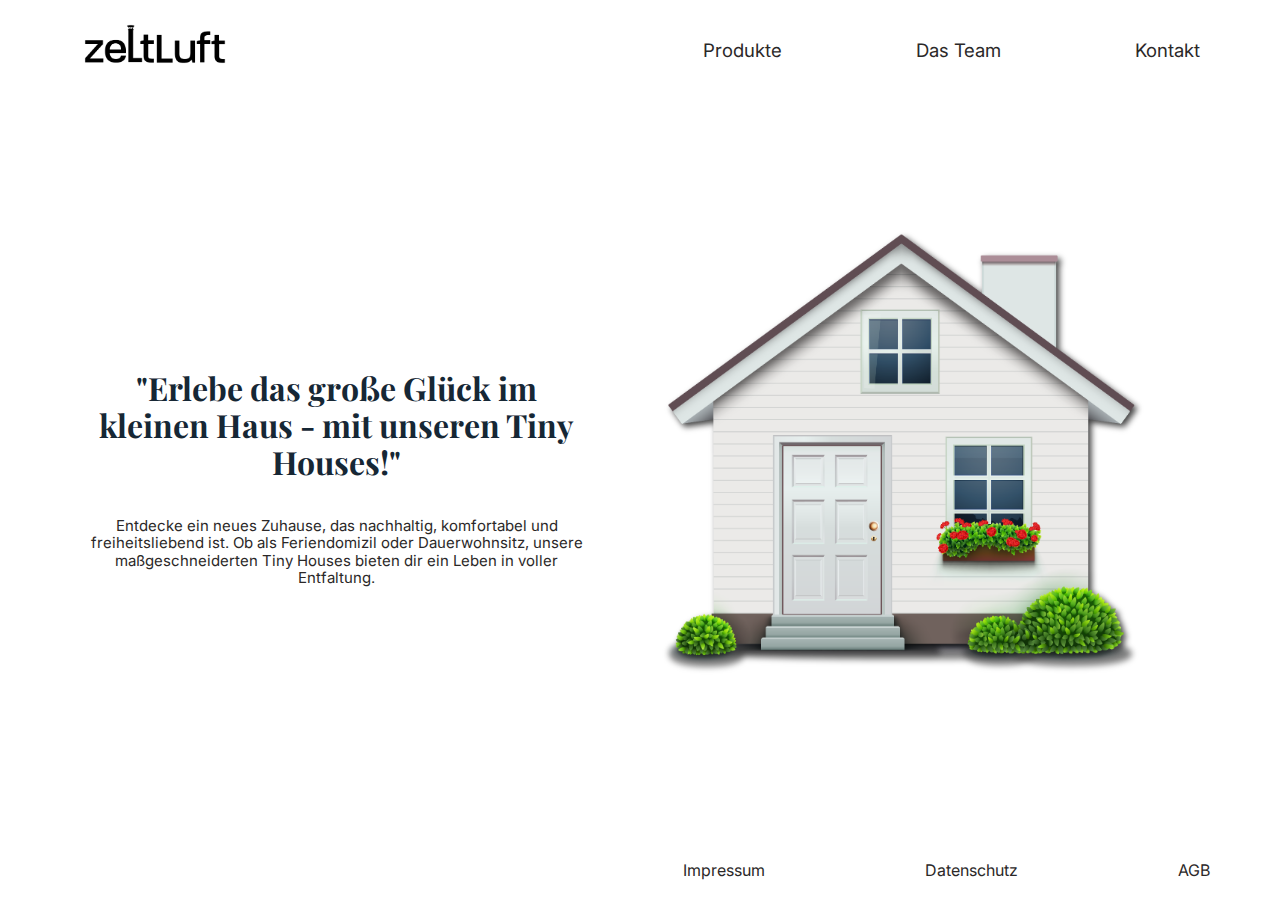
<file: index.html>
<!DOCTYPE html>
<html lang="de">

<head>
  <meta charset="UTF-8">
  <title>Zeltluf</title>
  <link rel="stylesheet" href="css/style.css">
  <link rel="preconnect" href="https://fonts.googleapis.com">
  <link rel="preconnect" href="https://fonts.gstatic.com" crossorigin>
  <link rel="preconnect" href="https://fonts.googleapis.com">
  <link rel="preconnect" href="https://fonts.gstatic.com" crossorigin>
  <link
    href="https://fonts.googleapis.com/css2?family=Inter:wght@500&family=Playfair+Display:ital,wght@0,600;1,500&display=swap"
    rel="stylesheet">
</head>

<body>
  <div class="container_all">
    <!-- start header -->
    <header>
      <div>
        <img src="img/ZL Logo_Schriftzug.png" alt="Logo" class="logo">
      </div>

      <nav>
        <ul>
          <li><a href="products.html">Produkte</a></li>
          <li><a href="team.html">Das Team</a></li>
          <li><a href="kontakt.html">Kontakt</a></li>
        </ul>
      </nav>

    </header>
    <!-- ende header  -->
    <!-- start main -->
    <div class="container">

      <div class="main_text">
        <h1>"Erlebe das große Glück im kleinen Haus - mit unseren Tiny Houses!"

        </h1>
        <p>
          Entdecke ein neues Zuhause, das nachhaltig,
          komfortabel und freiheitsliebend ist. Ob als Feriendomizil oder Dauerwohnsitz, unsere maßgeschneiderten Tiny
          Houses bieten dir ein Leben in voller Entfaltung.
        </p>
      </div>

      <div class="house">
        <img src="img/Bilder/pngegg.png" alt="Logo" class="house moving" id="moving-image">

      </div>

    </div>
    <!-- ende main -->
    <!-- start footer -->
    <footer>

      <ul class="footer_list">
        <li><a href="#"> Impressum </a></li>
        <li><a href="#"> Datenschutz </a></li>
        <li><a href="#"> AGB </a></li>
      </ul>

    </footer>
    <!-- ende footer -->
  </div>
</body>

</html>
</file>
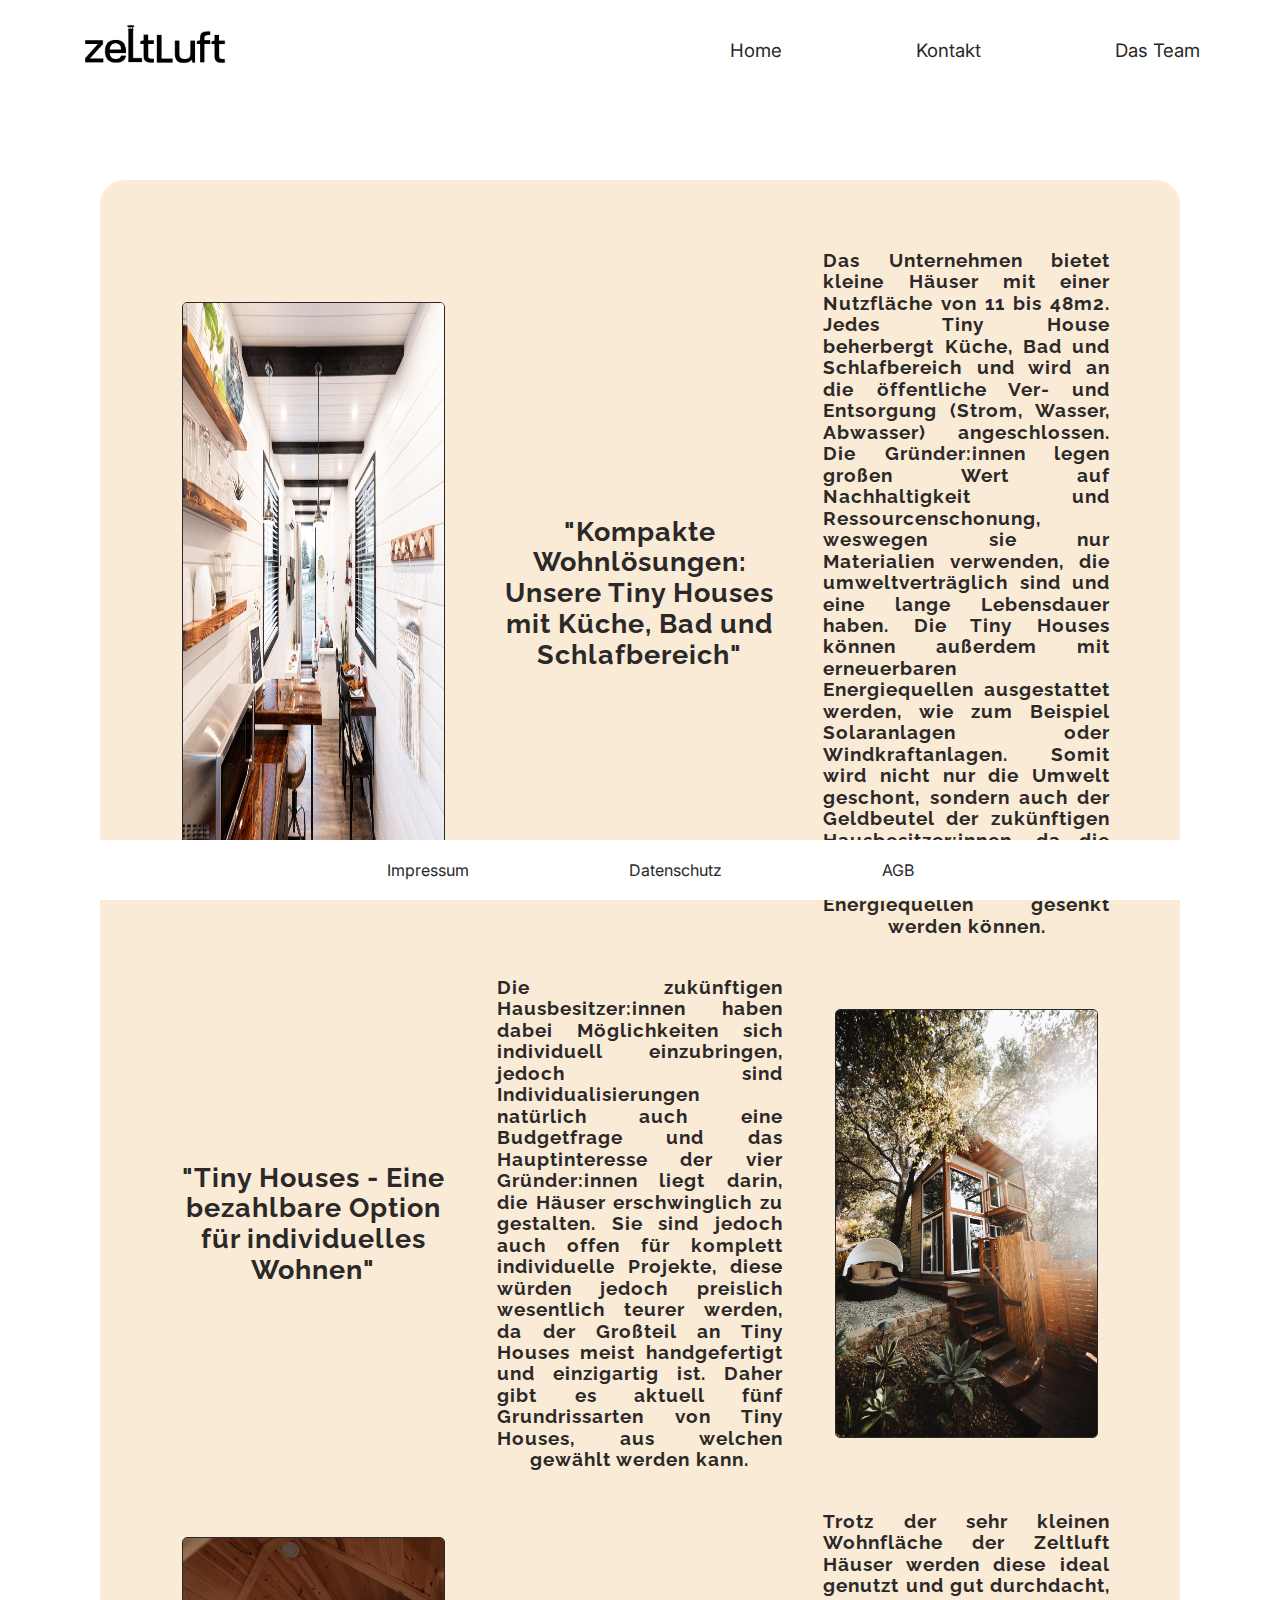
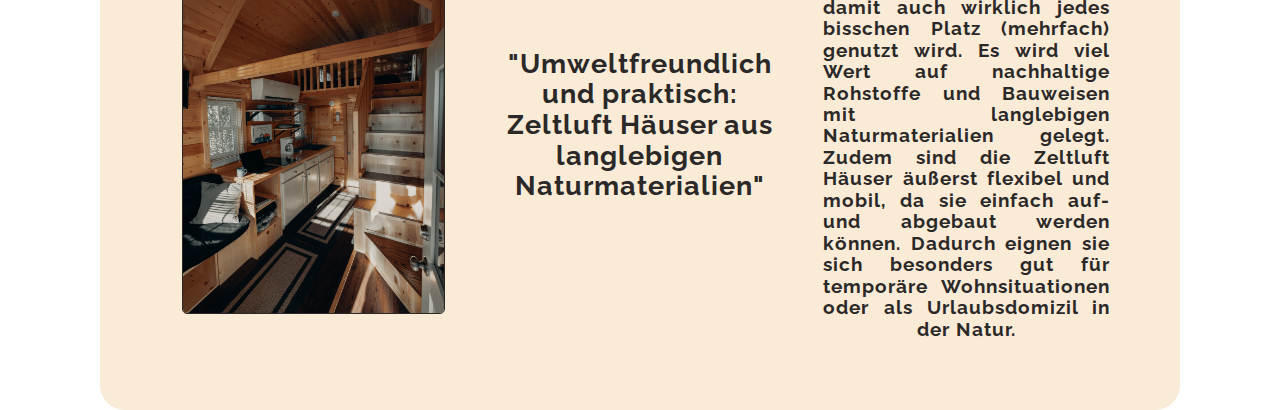
<file: products.html>
<!DOCTYPE html>
<html lang="de">

<head>
  <meta charset="UTF-8">
  <title>Zeltluft</title>
  <link rel="stylesheet" href="css/prod_style.css">
  <link rel="preconnect" href="https://fonts.googleapis.com">
  <link rel="preconnect" href="https://fonts.gstatic.com" crossorigin>
  <link rel="preconnect" href="https://fonts.googleapis.com">
  <link rel="preconnect" href="https://fonts.gstatic.com" crossorigin>
  <link
    href="https://fonts.googleapis.com/css2?family=Inter:wght@500&family=Playfair+Display:ital,wght@0,600;1,500&display=swap"
    rel="stylesheet">
  <link rel="preconnect" href="https://fonts.googleapis.com">
  <link rel="preconnect" href="https://fonts.gstatic.com" crossorigin>
  <link href="https://fonts.googleapis.com/css2?family=Raleway:wght@200;300;400;500&display=swap" rel="stylesheet">
</head>

<body>
  <div class="container_all">
    <!-- start header -->
    <header>
      <div>
        <img src="img/ZL Logo_Schriftzug.png" alt="Logo" class="logo">
      </div>

      <nav>
        <ul>
          <li><a href="index.html">Home</a></li>
          <li><a href="kontakt.html">Kontakt</a></li>
          <li><a href="team.html">Das Team</a></li>
        </ul>
      </nav>

    </header>
    <!-- ende header  -->
      <div class="image_container">
        <div class="pic1"><img src="img/Bilder/unsplash-jed-owen-BpT50qq5ySw.jpg" alt="produkte" class="image">
        </div>
        <h1>"Kompakte Wohnlösungen: Unsere Tiny Houses mit Küche, Bad und Schlafbereich"</h1>
        <p class="text1">Das Unternehmen bietet kleine Häuser mit einer Nutzfläche von 11 bis 48m2. Jedes Tiny House
          beherbergt Küche,
          Bad und Schlafbereich und wird an die öffentliche Ver- und Entsorgung (Strom, Wasser, Abwasser)
          angeschlossen. Die Gründer:innen legen großen Wert auf Nachhaltigkeit und Ressourcenschonung, weswegen sie nur
          Materialien verwenden, die umweltverträglich sind und eine lange Lebensdauer haben. Die Tiny Houses können
          außerdem mit erneuerbaren Energiequellen ausgestattet werden, wie zum Beispiel Solaranlagen oder
          Windkraftanlagen. Somit wird nicht nur die Umwelt geschont, sondern auch der Geldbeutel der zukünftigen
          Hausbesitzer:innen, da die Energiekosten durch die Nutzung erneuerbarer Energiequellen gesenkt werden können.

        </p>

        <div class="pic2"><img src="img/Bilder/unsplash-roberto-nickson-wRF6hCur9A8.jpg" alt="produkte" class="image">
        </div>
        <h1 class="h1_left">"Tiny Houses - Eine bezahlbare Option für individuelles Wohnen"</h1>
        <p class="text2">Die zukünftigen Hausbesitzer:innen haben dabei Möglichkeiten sich individuell einzubringen,
          jedoch sind
          Individualisierungen natürlich auch eine Budgetfrage und das Hauptinteresse der vier Gründer:innen liegt
          darin, die Häuser erschwinglich zu gestalten. Sie sind jedoch auch offen für komplett individuelle Projekte,
          diese würden jedoch preislich wesentlich teurer werden, da der Großteil an Tiny Houses meist handgefertigt und
          einzigartig ist. Daher gibt es aktuell fünf Grundrissarten von Tiny Houses, aus welchen gewählt werden kann.
        </p>

        <div class="pic3"><img src="img/Bilder/unsplash-clay-banks-OcxgtPN0FmM.jpg" alt="produkte" class="image">
        </div>
        <h1 class="h1_right">"Umweltfreundlich und praktisch: Zeltluft Häuser aus langlebigen Naturmaterialien"</h1>
        <p class="text3">Trotz der sehr kleinen Wohnfläche der Zeltluft Häuser werden diese ideal genutzt und gut
          durchdacht, damit
          auch wirklich jedes bisschen Platz (mehrfach) genutzt wird. Es wird viel Wert auf nachhaltige Rohstoffe und
          Bauweisen mit langlebigen Naturmaterialien gelegt. Zudem sind die Zeltluft Häuser äußerst flexibel und mobil,
          da sie einfach auf- und abgebaut werden können. Dadurch eignen sie sich besonders gut für temporäre
          Wohnsituationen oder als Urlaubsdomizil in der Natur.</p>

      </div>




    <!-- start footer -->
    <footer>

      <ul class="footer_list">
        <li><a href="#"> Impressum </a></li>
        <li><a href="#"> Datenschutz </a></li>
        <li><a href="#"> AGB </a></li>
      </ul>

    </footer>
    <!-- ende footer -->
  </div>
</body>

</html>
</file>
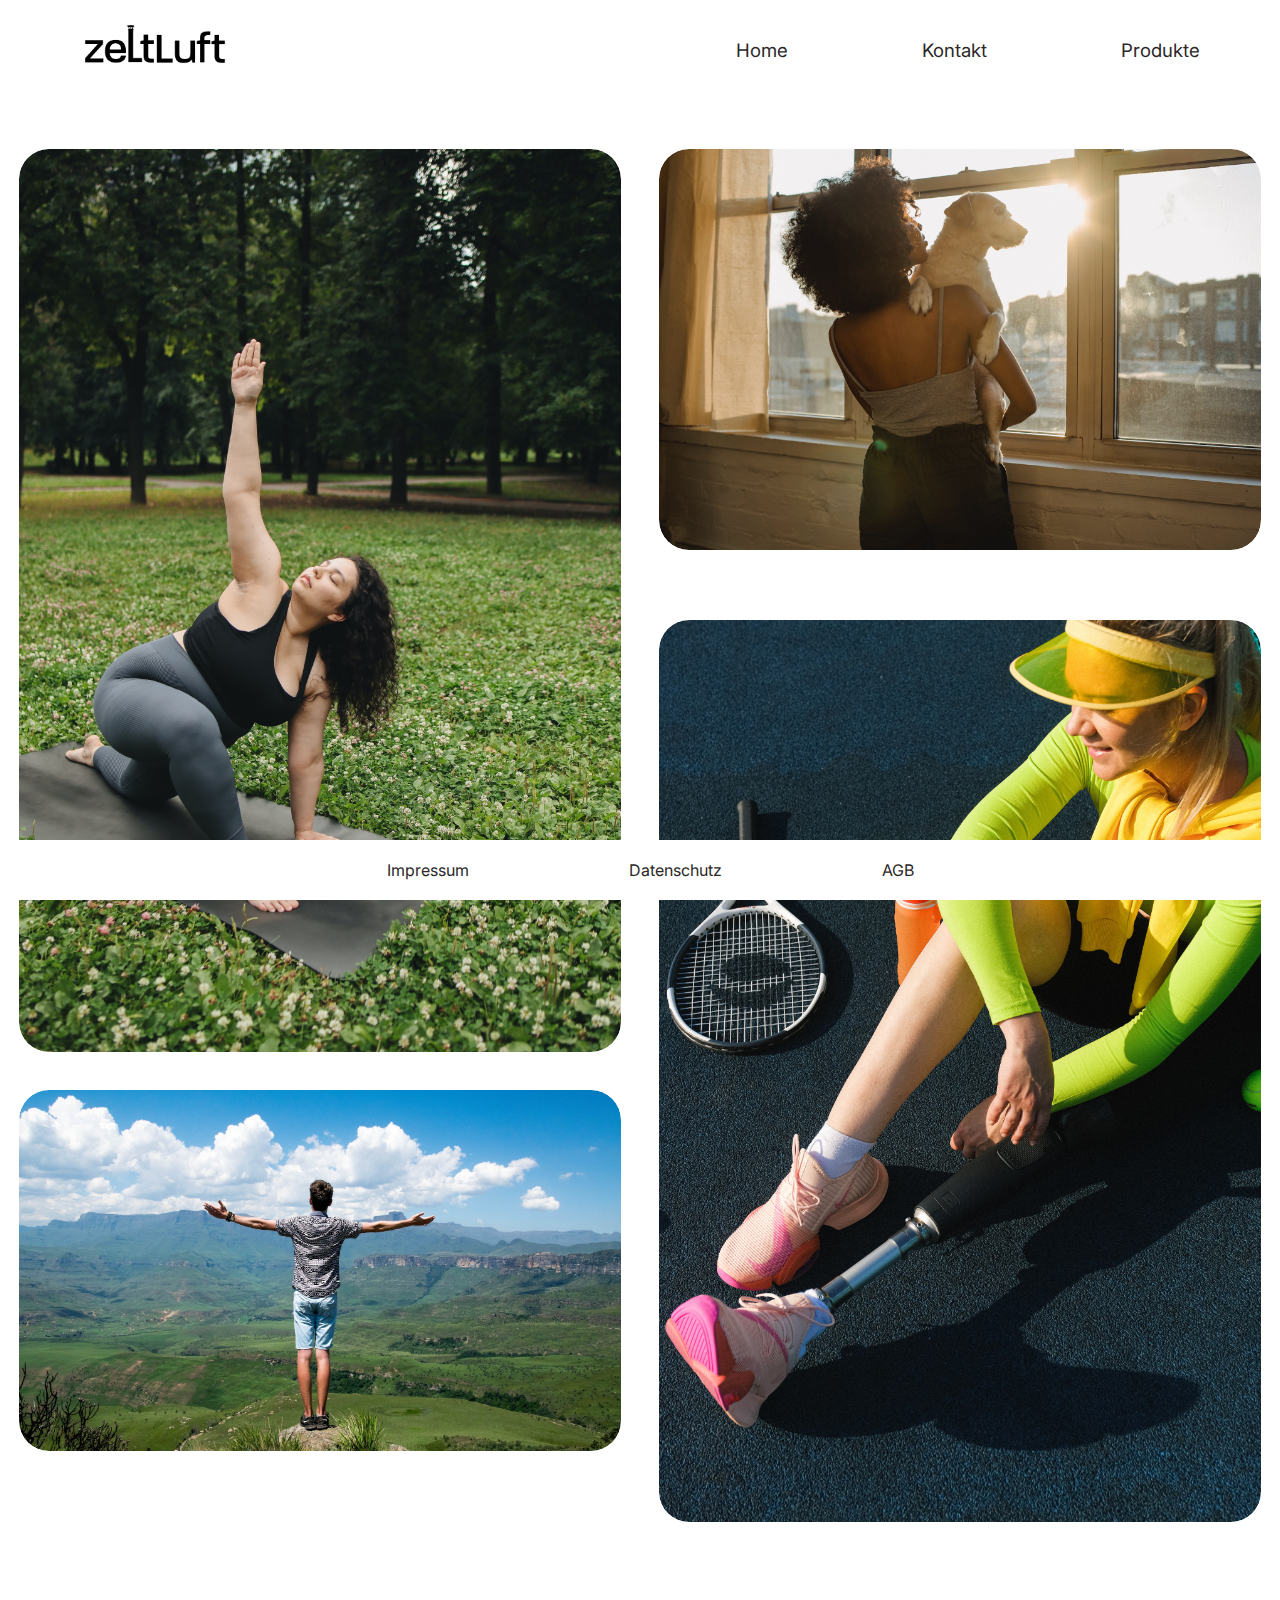
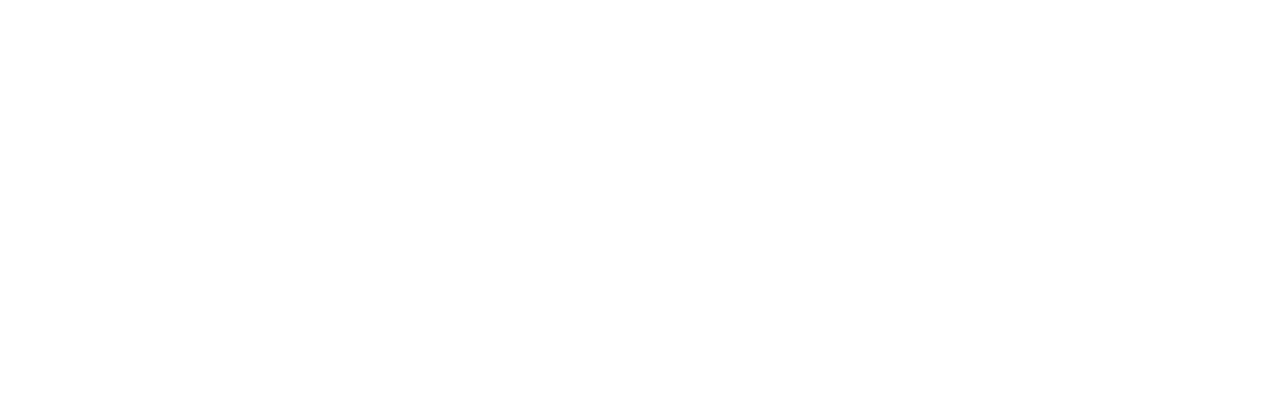
<file: team.html>
<!DOCTYPE html>
<html lang="de">

<head>
    <meta charset="UTF-8">
    <title>Zeltluft</title>
    <link rel="stylesheet" href="css/team_style.css">
    <link rel="preconnect" href="https://fonts.googleapis.com">
    <link rel="preconnect" href="https://fonts.gstatic.com" crossorigin>
    <link rel="preconnect" href="https://fonts.googleapis.com">
    <link rel="preconnect" href="https://fonts.gstatic.com" crossorigin>
    <link href="https://fonts.googleapis.com/css2?family=Inter:wght@500&family=Playfair+Display:ital,wght@0,600;1,500&display=swap" rel="stylesheet">
    <link rel="preconnect" href="https://fonts.googleapis.com">
    <link rel="preconnect" href="https://fonts.gstatic.com" crossorigin>
    <link href="https://fonts.googleapis.com/css2?family=Raleway:wght@200;300;400;500&display=swap" rel="stylesheet">

<body>
    <div class="container_all">
        <!-- start header -->
        <header>
            <div>
                <img src="img/ZL Logo_Schriftzug.png" alt="Logo" class="logo">
            </div>

            <nav>
                <ul>
                    <li><a href="index.html">Home</a></li>
                    <li><a href="kontakt.html">Kontakt</a></li>
                    <li><a href="products.html">Produkte</a></li>
                </ul>
            </nav>

        </header>
        <!-- ende header  -->
        <main>
            <div class="container">
                <div class="image_container first">
                    <img src="img/Zeltluft_Jen__pexels-polina-tankilevitch-8539045.jpg" alt="Team" class="image">
                    <div class="overlay">
                        <p>Jen ist gern unter Leuten. Ihr Vater leitete eine große Baufirma, weshalb sie bereits viel
                            Zeit auf Baustellen verbrachte und dort Kontakte zu diversen Handwerkern und Spezialisten
                            knüpfen konnte. Sie hat einen sehr guten Einblick in die Baubranche. Sie zieht häufig um, da
                            sie gerne neue Orte entdeckt und Ideen sammelt.</p>

                    </div>
                </div>
                <div class="image_container second">
                    <img src="img/Zeltluft_Marina__pexels-samson-katt-5256719.jpg" alt="Team" class="image">
                    <div class="overlay">
                        <p>Marina teilte sich mit ihrer kleinen Schwester, Eltern und Großeltern einen sehr großen Hof
                            am Land. Ihre Leidenschaft ist die Arbeit mit Holz und dabei liebt sie sowohl die Arbeit mit
                            großen Baumstämmen als auch das Schnitzen feiner Gravuren. Sie ist sehr gesellig und mag es
                            gar nicht allein zu sein.</p>
                    </div>
                </div>
                <div class="image_container third">
                    <img src="img/Zeltluft_Lisa__pexels-anna-shvets-5069143.jpg" alt="Team" class="image">
                    <div class="overlay">
                        <p>Lisa wuchs mit ihren beiden Brüdern zunächst in einem großen Haus am Stadtrand einer
                            Metropole fernab auf und zog anschließend mit ihrer Familie zurück nach Österreich in eine
                            kleine Stadtwohnung. Sie ist ein richtiges Planungsgenie und hat stets einen guten Blick auf
                            die Gesamtkosten. Als Ausgleich ist sie sportlich sehr engagiert und hat auch so manchen
                            Wettbewerb schon gewonnen. Mit ihrem Betriebswirtschaftsstudium bringt sie das nötige
                            wirtschaftliche Fachwissen mit in den Betrieb.</p>
                    </div>
                </div>
                <div class="image_container fourth">
                    <img src="img/Zeltluft_Lucas__pexels-julian-jagtenberg-103123.jpg" alt="Team" class="image">
                    <div class="overlay">
                        <p>Lucas ist in der Großstadt mit vielen Geschwistern auf kleinem Raum aufgewachsen. Er hat ein
                            unglaubliches Talent entwickelt auf kleinstem Raum alles zu nutzen und unterzubringen. Er
                            liebt es, um die Welt zu reisen und neue Orte zu entdecken. Im familieneigenen Betrieb
                            konnte er das Handwerk des Tischlers und Dachdeckers erlernen.</p>
                    </div>



                </div>





        </main>




        <!-- start footer -->
        <footer>

            <ul class="footer_list">
                <li><a href="#"> Impressum </a></li>
                <li><a href="#"> Datenschutz </a></li>
                <li><a href="#"> AGB </a></li>
            </ul>

        </footer>
        <!-- ende footer -->
    </div>
</body>

</html>
</file>
<file: css/style.css>
@import "../css/normalize.css";
body {
  margin: 0;
  padding: 0;
  font-family: "Inter", sans-serif;
}

.container_all {
  display: grid;
  grid-template-rows: 80px 790px 50px;
}

/* start header */
header {
  background-color: #fff;
  color: #fff;
  height: 80px;
  display: flex;
  justify-content: space-between;
}

.logo {
  margin: 20px 80px 10px 80px;
  height: auto;
  width: 150px;
}

nav {
  margin-top: 16px;
  background-color: #fff;
  color: #fff;
  height: 50px;
  display: flex;
  justify-content: center;
  align-items: center;
}

nav ul {
  list-style-type: none;
  justify-content: space-between;
  margin: 0;
  padding: 0;
}

nav ul li {
  display: inline-block;
  align-items: center;
  justify-items: space-between;
  margin-top: 20px;
}

nav ul li a {
  font-size: 14pt;
  margin: 10px 80px 10px 50px;
  text-decoration: none;
  color: rgb(43, 40, 40);
}

nav ul li a:hover {
  color: rgb(43, 40, 40);
  border-bottom: 2px solid rgb(43, 40, 40);
}

/* ende header */
/* start main */
.container {
  display: flex;
  justify-content: center;
  align-items: center;
}

/* start linke seite main */
main {
  background-color: #fff;
  color: #fff;
  height: 100%;
  display: flex;
  justify-content: center;
  align-items: center;
}

.main_text {
  display: flex;
  flex-direction: column;
  justify-content: center;
  margin-left: 20px;
  height: 380px;
  width: 500px;
}

.main_text h1 {
  align-self: flex-end;
  grid-column: 1/3;
  grid-row: 1;
  font-size: 32px;
  text-align: center;
  color: #162735;
  font-family: "Playfair Display", serif;
}

.main_text p {
  align-self: flex-start;
  grid-column: 1/3;
  grid-row: 2;
  font-size: 15px;
  text-align: center;
  color: rgb(43, 40, 40);
  font-family: "Inter", sans-serif;
}

/* ende linke seite main */
/* house png */
.house {
  height: 650px;
  justify-self: center;
}

.moving {
  animation: slide-in 1s;
}

@keyframes slide-in {
  from {
    transform: translateX(100%);
    opacity: 0;
  }
  to {
    transform: translateX(0);
    opacity: 1;
  }
}
/* ende png */
/* ende Main */
/* start footer */
footer {
  background-color: #fff;
  color: #fff;
  height: 20px;
  display: flex;
  justify-content: flex-end;
  align-items: center;
  position: fixed;
  bottom: 0;
  width: 100%;
  padding: 20px;
}

.footer_list li {
  list-style-type: none;
  float: left;
  font-size: 12pt;
  margin: 10px 90px 10px 70px;
}

.footer_list li a {
  color: rgb(43, 40, 40);
  text-decoration: none;
  display: block;
}

.footer_list li a:hover {
  color: rgb(43, 40, 40);
  border-bottom: 2px solid rgb(43, 40, 40);
}

/* ende footer */
/* Tablets */
@media only screen and (min-device-width: 768px) and (max-device-width: 1024px) {
  .container_all {
    grid-template-rows: 60px auto 40px;
  }
  header {
    height: 60px;
  }
  .logo {
    margin: 10px 50px;
    width: 120px;
  }
  nav {
    height: 40px;
  }
  nav ul {
    margin-left: 50px;
  }
  nav ul li {
    float: left;
  }
  nav ul li a {
    margin: 0 30px;
    font-size: 14pt;
  }
  .container {
    grid-template-columns: 1fr 1fr;
    height: auto;
    display: flex;
    flex-direction: column;
  }
  .main_text {
    display: flex;
    margin: 20px 50px 0 50px;
  }
  .main_text h1 {
    font-size: 24px;
  }
  .main_text p {
    font-size: 14px;
  }
  .house {
    height: auto;
    width: 100%;
    position: relative;
    right: 0;
    margin-bottom: 20px;
  }
  footer {
    justify-content: center;
  }
  .footer_list li {
    font-size: 12pt;
  }
  .footer_list li a {
    font-size: 12pt;
  }
}
/* Smartphones */
@media only screen and (min-device-width: 320px) and (max-device-width: 767px) {
  .container_all {
    grid-template-rows: 60px auto 40px;
  }
  header {
    height: 60px;
  }
  .logo {
    margin: 10px 50px;
    width: 120px;
  }
  nav {
    height: 40px;
  }
  nav ul {
    margin-left: 20px;
  }
  nav ul li a {
    margin: 0 30px;
    font-size: 14pt;
  }
  .container {
    grid-template-columns: 1fr;
    height: auto;
    display: flex;
    flex-direction: column;
  }
  .main_text {
    display: flex;
    left: 0;
    top: 0;
    width: 60%;
    top: 150px;
  }
  .main_text h1 {
    font-size: 34px;
  }
  .main_text p {
    font-size: 24px;
  }
  .house {
    height: auto;
    width: 100%;
    position: relative;
    right: 0;
    top: 50px;
  }
  footer {
    justify-content: center;
  }
  .footer_list li {
    font-size: 10pt;
  }
  .footer_list li a {
    font-size: 10pt;
  }
}/*# sourceMappingURL=style.css.map */
</file>
<file: css/prod_style.css>
@import "../css/normalize.css";
* {
  margin: 0;
  padding: 0;
}

body {
  font-family: "Inter", sans-serif;
}

.container_all {
  display: grid;
  grid-template-rows: 80px 790px 50px;
  height: 100vh;
}

/* start header */
header {
  background-color: #fff;
  color: #fff;
  height: 80px;
  display: flex;
  justify-content: space-between;
}

.logo {
  margin: 20px 80px 10px 80px;
  height: auto;
  width: 150px;
}

nav {
  margin-top: 16px;
  background-color: #fff;
  color: #fff;
  height: 50px;
  display: flex;
  justify-content: center;
  align-items: center;
}
nav ul {
  list-style-type: none;
  justify-content: space-between;
}
nav ul li {
  display: inline-block;
  align-items: center;
  justify-items: space-between;
  margin-top: 20px;
}
nav ul li a {
  font-size: 14pt;
  margin: 10px 80px 10px 50px;
  text-decoration: none;
  color: rgb(43, 40, 40);
}
nav ul li a:hover {
  color: rgb(43, 40, 40);
  border-bottom: 2px solid rgb(43, 40, 40);
}

/* ende header */
/* start main */
.image_container {
  border-radius: 25px;
  background-color: antiquewhite;
  display: grid;
  grid-template-columns: repeat(3, 1fr);
  grid-template-rows: repeat(3, auto);
  height: -moz-fit-content;
  height: fit-content;
  margin: 100px;
  padding: 50px;
  /* background-color: bisque; */
  /* box-shadow: 0 0 10px rgba(0,0,0,0.5); */
}

.image {
  border-radius: 5px;
  margin: 20px;
  width: 80%;
  height: 80%;
  border: 0.5px solid rgb(43, 40, 40);
}

h1 {
  grid-column: 2/3;
  grid-row: 1/2;
  font-family: "Raleway", sans-serif;
  font-size: 20pt;
  font-weight: bold;
  color: rgb(43, 40, 40);
  text-align: center;
  letter-spacing: 1px;
  -moz-text-align-last: center;
       text-align-last: center;
  display: flex;
  align-items: center;
  justify-content: center;
  margin: 20px;
}

.pic1 {
  grid-column: 1;
  grid-row: 1/2;
  display: flex;
  align-items: center;
  justify-content: center;
}

.text1 {
  font-family: "Raleway", sans-serif;
  grid-column: 3/4;
  grid-row: 1/2;
  margin: 20px;
  font-size: 14pt;
  font-weight: bold;
  color: rgb(43, 40, 40);
  text-align: justify;
  letter-spacing: 1px;
  -moz-text-align-last: center;
       text-align-last: center;
  display: flex;
  align-items: center;
}

.pic2 {
  display: flex;
  align-items: center;
  justify-content: center;
  grid-column: 3;
  grid-row: 2/3;
}

.h1_left {
  grid-column: 1/2;
  grid-row: 2/3;
  font-family: "Raleway", sans-serif;
  font-size: 20pt;
  font-weight: bold;
  color: rgb(43, 40, 40);
  text-align: center;
  letter-spacing: 1px;
  -moz-text-align-last: center;
       text-align-last: center;
  display: flex;
  align-items: center;
  justify-content: center;
  margin: 20px;
}

.text2 {
  font-family: "Raleway", sans-serif;
  grid-column: 2/3;
  grid-row: 2/3;
  margin: 20px;
  font-size: 14pt;
  font-weight: bold;
  color: rgb(43, 40, 40);
  text-align: justify;
  letter-spacing: 1px;
  -moz-text-align-last: center;
       text-align-last: center;
  display: flex;
  align-items: center;
}

.pic3 {
  display: flex;
  align-items: center;
  justify-content: center;
  grid-column: 1;
  grid-row: 3/4;
}

.h1_right {
  grid-column: 2/3;
  grid-row: 3/4;
  font-family: "Raleway", sans-serif;
  font-size: 20pt;
  font-weight: bold;
  color: rgb(43, 40, 40);
  text-align: center;
  letter-spacing: 1px;
  -moz-text-align-last: center;
       text-align-last: center;
  display: flex;
  align-items: center;
  justify-content: center;
  margin: 20px;
}

.text3 {
  font-family: "Raleway", sans-serif;
  grid-column: 3/4;
  grid-row: 3/4;
  margin: 20px;
  font-size: 14pt;
  font-weight: bold;
  color: rgb(43, 40, 40);
  text-align: justify;
  letter-spacing: 1px;
  -moz-text-align-last: center;
       text-align-last: center;
  display: flex;
  align-items: center;
}

/* ende main */
/* start footer */
footer {
  background-color: #fff;
  color: #fff;
  height: 20px;
  display: flex;
  justify-content: flex-end;
  align-items: center;
  position: fixed;
  bottom: 0;
  width: 100%;
  padding: 20px;
}

.footer_list li {
  list-style-type: none;
  float: left;
  font-size: 12pt;
  margin: 10px 90px 10px 70px;
}
.footer_list li a {
  color: rgb(43, 40, 40);
  text-decoration: none;
  display: block;
}
.footer_list li a:hover {
  color: rgb(43, 40, 40);
  border-bottom: 2px solid rgb(43, 40, 40);
}

/* ende footer */
/* tablet */
@media only screen and (min-device-width: 768px) and (max-device-width: 1024px) {
  main {
    flex-direction: column;
    align-items: center;
  }
  .image_container {
    padding: 0 0 50px 0;
    display: flex;
    flex-direction: column;
    align-items: center;
  }
  .text1,
  .text2,
  .text3 {
    padding: 30px;
    margin: 20px 0 50px 0;
    text-align: center;
  }
}
footer {
  justify-content: center;
}

/* Smartphones */
@media only screen and (min-device-width: 320px) and (max-device-width: 767px) {
  main {
    flex-direction: column;
    align-items: center;
  }
  .image_container {
    padding: 0 0 50px 0;
    display: flex;
    flex-direction: column;
    align-items: center;
  }
  .text1,
  .text2,
  .text3 {
    padding: 30px;
    text-align: center;
    margin: 20px 0 50px 0;
  }
  footer {
    justify-content: center;
  }
}/*# sourceMappingURL=prod_style.css.map */
</file>
<file: css/team_style.css>
@import "../css/normalize.css";
* {
  margin: 0;
  padding: 0;
}

body {
  font-family: "Inter", sans-serif;
}

.container_all {
  display: grid;
  height: auto;
}

/* start header */
header {
  background-color: #fff;
  color: #fff;
  height: 80px;
  display: flex;
  justify-content: space-between;
}

.logo {
  margin: 20px 80px 10px 80px;
  height: auto;
  width: 150px;
}

nav {
  margin-top: 16px;
  background-color: #fff;
  color: #fff;
  height: 50px;
  display: flex;
  justify-content: center;
  align-items: center;
}
nav ul {
  list-style-type: none;
  justify-content: space-between;
}
nav ul li {
  display: inline-block;
  align-items: center;
  justify-items: space-between;
  margin-top: 20px;
}
nav ul li a {
  font-size: 14pt;
  margin: 10px 80px 10px 50px;
  text-decoration: none;
  color: rgb(43, 40, 40);
}
nav ul li a:hover {
  color: rgb(43, 40, 40);
  border-bottom: 2px solid rgb(43, 40, 40);
}

/* ende header */
.container {
  position: relative;
  top: 50px;
  display: grid;
  grid-template-columns: repeat(2, 1fr);
  grid-template-rows: repeat(2, 1fr);
}

.image_container {
  margin: 3%;
  position: relative;
  overflow: hidden;
  border-radius: 30px;
}
.image_container img {
  border-radius: 30px;
  display: block;
  width: 100%;
  height: auto;
  transition: 0.4s ease-in-out;
}
.image_container:hover img {
  filter: brightness(90%);
  scale: 1.1;
}
.image_container:hover .overlay {
  opacity: 1;
}

.overlay {
  position: absolute;
  top: 0;
  left: 0;
  width: 100%;
  height: 100%;
  background-color: rgba(0, 0, 0, 0.7);
  opacity: 0;
  transition: opacity 0.4s ease-in-out;
  display: flex;
  justify-content: center;
  align-items: center;
}
.overlay p {
  border-top: 2px solid #fff;
  border-bottom: 2px solid #fff;
  height: -moz-fit-content;
  height: fit-content;
  color: #fff;
  font-family: "Raleway", sans-serif;
  font-weight: 500;
  font-size: 18px;
  padding: 20px;
  padding-bottom: 30px;
  letter-spacing: 1px;
}

.first {
  height: -moz-fit-content;
  height: fit-content;
  grid-column: 1/2;
  grid-row: 1/2;
}

.second {
  height: -moz-fit-content;
  height: fit-content;
  grid-column: 2/3;
  grid-row: 1/2;
}

.third {
  height: -moz-fit-content;
  height: fit-content;
  bottom: 50%;
  grid-column: 2/3;
  grid-row: 2/3;
}

.fourth {
  height: -moz-fit-content;
  height: fit-content;
  grid-column: 1;
  grid-row: 2;
}

/* start footer */
footer {
  background-color: #fff;
  color: #fff;
  height: 20px;
  display: flex;
  justify-content: flex-end;
  align-items: center;
  position: fixed;
  bottom: 0;
  width: 100%;
  padding: 20px;
}

.footer_list li {
  list-style-type: none;
  float: left;
  font-size: 12pt;
  margin: 10px 90px 10px 70px;
}
.footer_list li a {
  color: rgb(43, 40, 40);
  text-decoration: none;
  display: block;
}
.footer_list li a:hover {
  color: rgb(43, 40, 40);
  border-bottom: 2px solid rgb(43, 40, 40);
}

/* ende footer */
@media only screen and (min-device-width: 768px) and (max-device-width: 1024px) {
  .container {
    display: flex;
    flex-direction: column;
    align-items: center;
    padding: 0 0 50px 0;
  }
  .image_container {
    width: 90%;
    max-width: 600px;
    margin: 50px 0 50px 0;
  }
  .image_container img {
    border-radius: 30px;
    display: block;
    width: 100%;
    height: auto;
    transition: 0.4s ease-in-out;
  }
  .image_container:hover img {
    filter: brightness(90%);
    scale: 1.1;
  }
  .image_container:hover .overlay {
    opacity: 1;
  }
}
footer {
  justify-content: center;
}

/* Smartphones */
@media only screen and (min-device-width: 320px) and (max-device-width: 767px) {
  .container {
    padding: 0 0 50px 0;
    display: flex;
    flex-direction: column;
    align-items: center;
  }
  .image_container {
    width: 90%;
    max-width: 600px;
  }
  .image_container img {
    border-radius: 30px;
    display: block;
    width: 100%;
    height: auto;
    transition: 0.4s ease-in-out;
  }
  .image_container:hover img {
    filter: brightness(90%);
    scale: 1.1;
  }
  .image_container:hover .overlay {
    opacity: 1;
  }
  footer {
    justify-content: center;
  }
}/*# sourceMappingURL=team_style.css.map */
</file>
